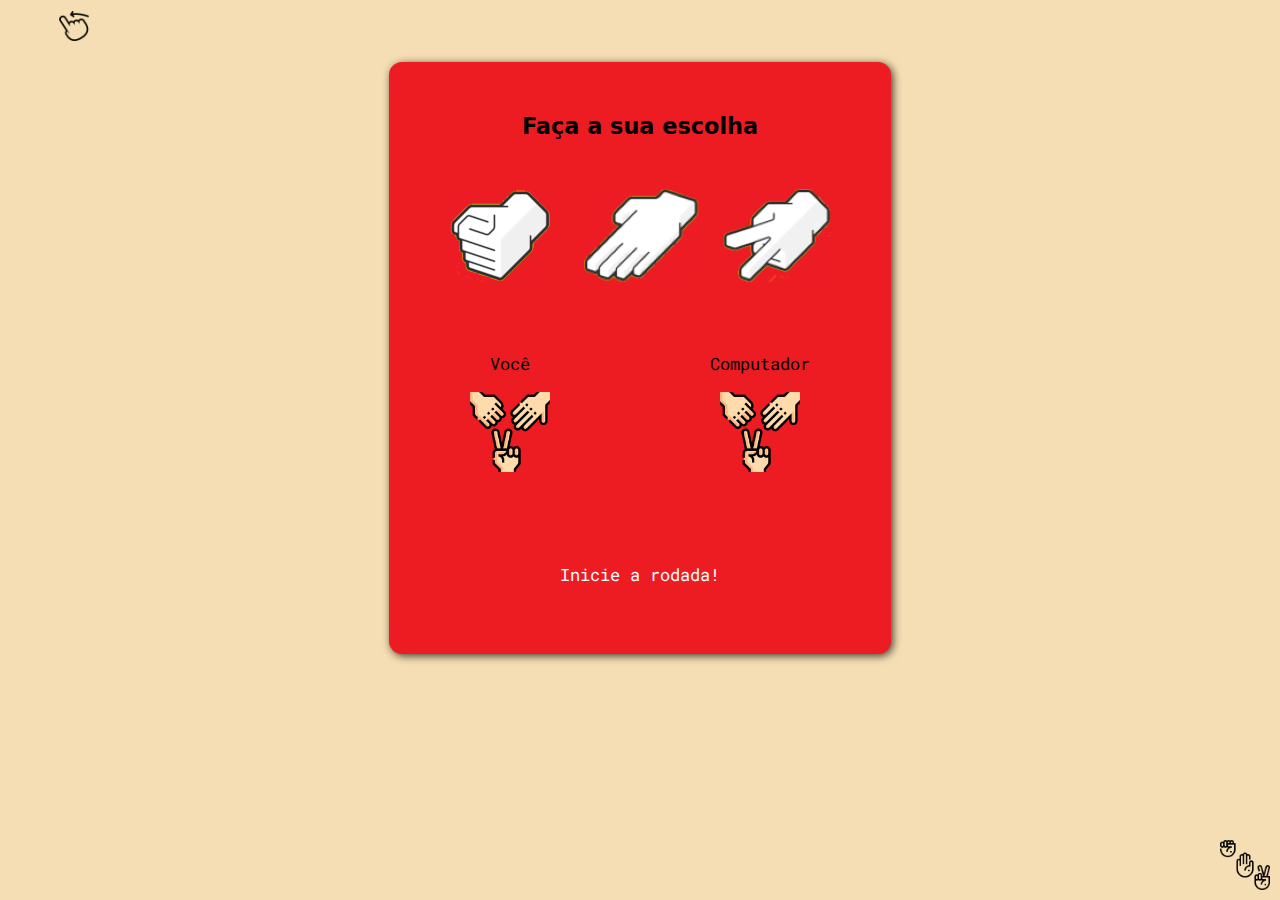
<file: jogo.html>
<!DOCTYPE html>
<html lang="pt-br">
<head>
    <meta charset="UTF-8">
    <meta name="viewport" content="width=device-width, initial-scale=1.0">
    <link rel="shortcut icon" href="favicon_io (2)/favicon.ico" type="image/x-icon">
    <link rel="stylesheet" href="styles/styleJogo.css">
    <script src="jogo.js"></script>
    <title>Jokenpô</title> 
</head>
<body>
    <header>
        <span id="voltar">
            <button id="btnVoltar" onclick="btnVoltar()"><img id="imgVoltar" src="imagens/voltar.png" alt=""></button>
        </span> 
    </header>
    <main>
        <div class="containerJogo">
            <h3 id="escolhaJogo">Faça a sua escolha</h3>
                <span class="botoes">
                    <button id="bPedra" onclick="pedra()"></button>
                    <button id="bPapel" onclick="papel()"></button>
                    <button id="bTesoura" onclick="tesoura()"></button>
                </span>
                <br>
                <div class="jogadas">
                    <div>
                        <p id="jogadas-txt">Você</p>
                        <img id="resposta" src="imagens/fundo.png">
                    </div>
                    <div>
                        <p id="jogadas-txt">Computador</p>
                        <img id="pc" src="imagens/fundo.png">
                    </div>
                </div>
                <div id="ponto">
                    Inicie a rodada!
                </div>
                <div id="placar">
                    <span id="pontoJogador"></span> 
                    <span id="xis"></span> 
                    <span id="pontoComputador"></span>
                </div>
        </div>
        <div class="alert">
            <h3 id="txt-alert">Vamos uma revanche?</h3>
            <span id="placar-final"></span>
            <button id="btn-sim" onclick="revanche()">Sim</button>
            <button id="btn-nao" onclick="semRevanche()">Não</button>
        </div>
    </main>
    <footer>
        <img src="imagens/icon-ppt.png" alt="Icone pedra, papel e tesoura" id="icon-ppt">
    </footer>
</body>
</html>
</file>
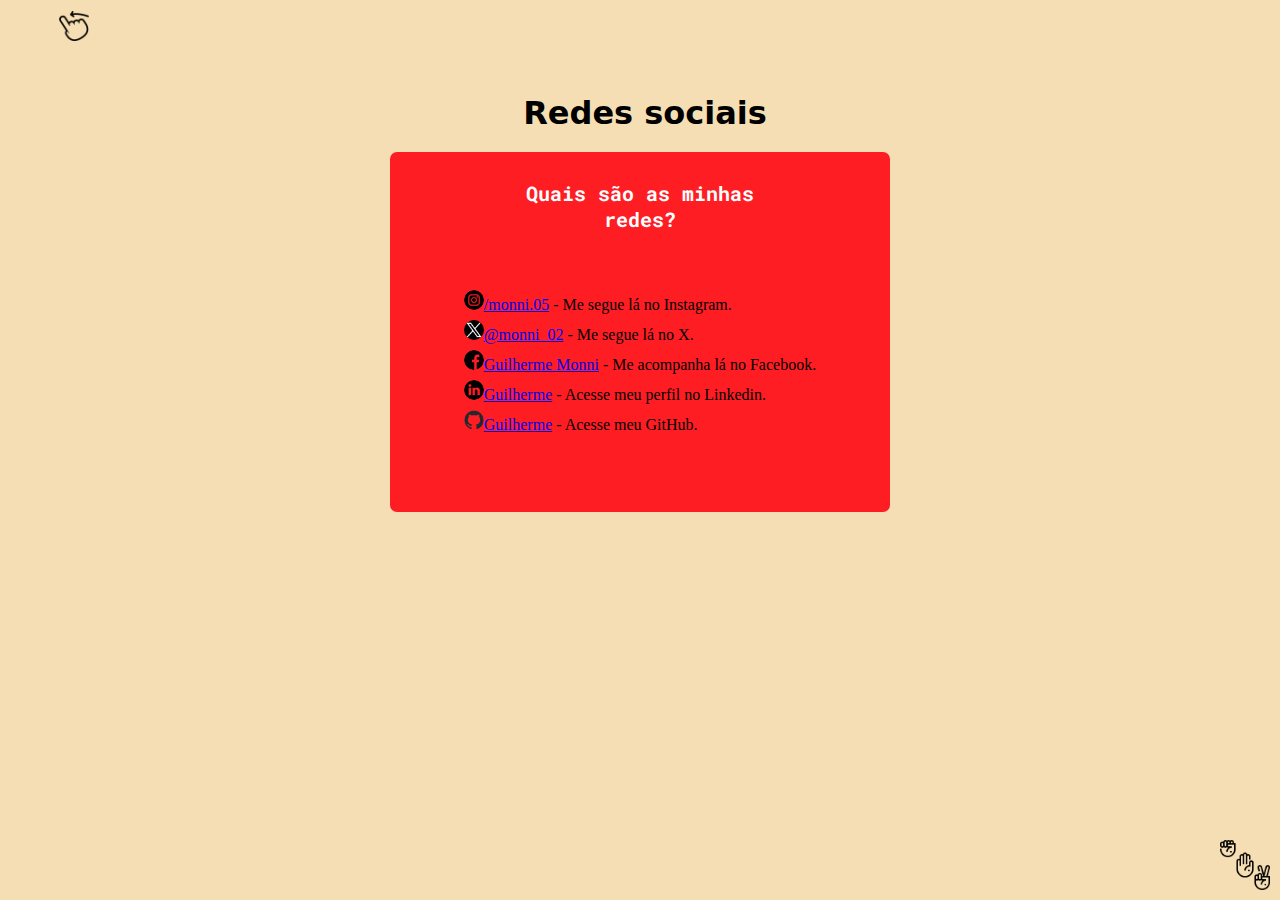
<file: redes.html>
<!DOCTYPE html>
<html lang="pt-BR">
<head>
    <meta charset="UTF-8">
    <meta name="viewport" content="width=device-width, initial-scale=1.0">
    <link rel="shortcut icon" href="favicon_io (2)/favicon.ico" type="image/x-icon">
    <link rel="stylesheet" href="styles/styleRedes.css">
    <script src="jogo.js"></script>
    <title>Jokenpô</title>
</head>
<body>
    <header>
        <span id="voltar">
            <button id="btnVoltar" onclick="btnVoltar()"><img id="imgVoltar" src="imagens/voltar.png" alt=""></button>
        </span>
        <span id="tituloSociais">
            <h1 id="tituloRedes">Redes sociais</h1>
        </span>
    </header>
    <main>
        <div id="menuRedes">
            <div id="subtRed">
                <h2 id="subtRedes">Quais são as minhas redes?</h2>
            </div>
            <div id="lista">
            <ul id="listaRedes">
                <li><img id="imgRedes" src="imagens/instagram.png" alt="Instagram"><a href="https://www.instagram.com/monni.05/" target="_blank" rel="external">/monni.05</a> - Me segue lá no Instagram.
                <li><img id="imgRedes" src="imagens/x.png" alt="twitter"><a href="https://twitter.com/monni_02" target="_blank" rel="external">@monni_02</a> - Me segue lá no X.
                <li><img id="imgRedes" src="imagens/facebook.png" alt="Facebook"><a href="https://www.facebook.com/guilherme.monni.7/" target="_blank" rel="external">Guilherme Monni</a> - Me acompanha lá no Facebook.
                <li><img id="imgRedes" src="imagens/linkedin.png" alt="Linkedin"><a href="https://www.linkedin.com/in/guilherme-monni-a542a9244/" target="_blank" rel="external">Guilherme</a> - Acesse meu perfil no Linkedin.
                <li><img id="imgRedes" src="imagens/github.png" alt="Linkedin"><a href="https://github.com/GuilhermeMonni" target="_blank"rel="external">Guilherme</a> - Acesse meu GitHub.
            </ul>
            </div>
        </div>
    </main>
    <footer>
        <img src="imagens/icon-ppt.png" alt="Icone pedra,papel e tesoura" id="icon-ppt">
    </footer>
</body>
</html>
</file>
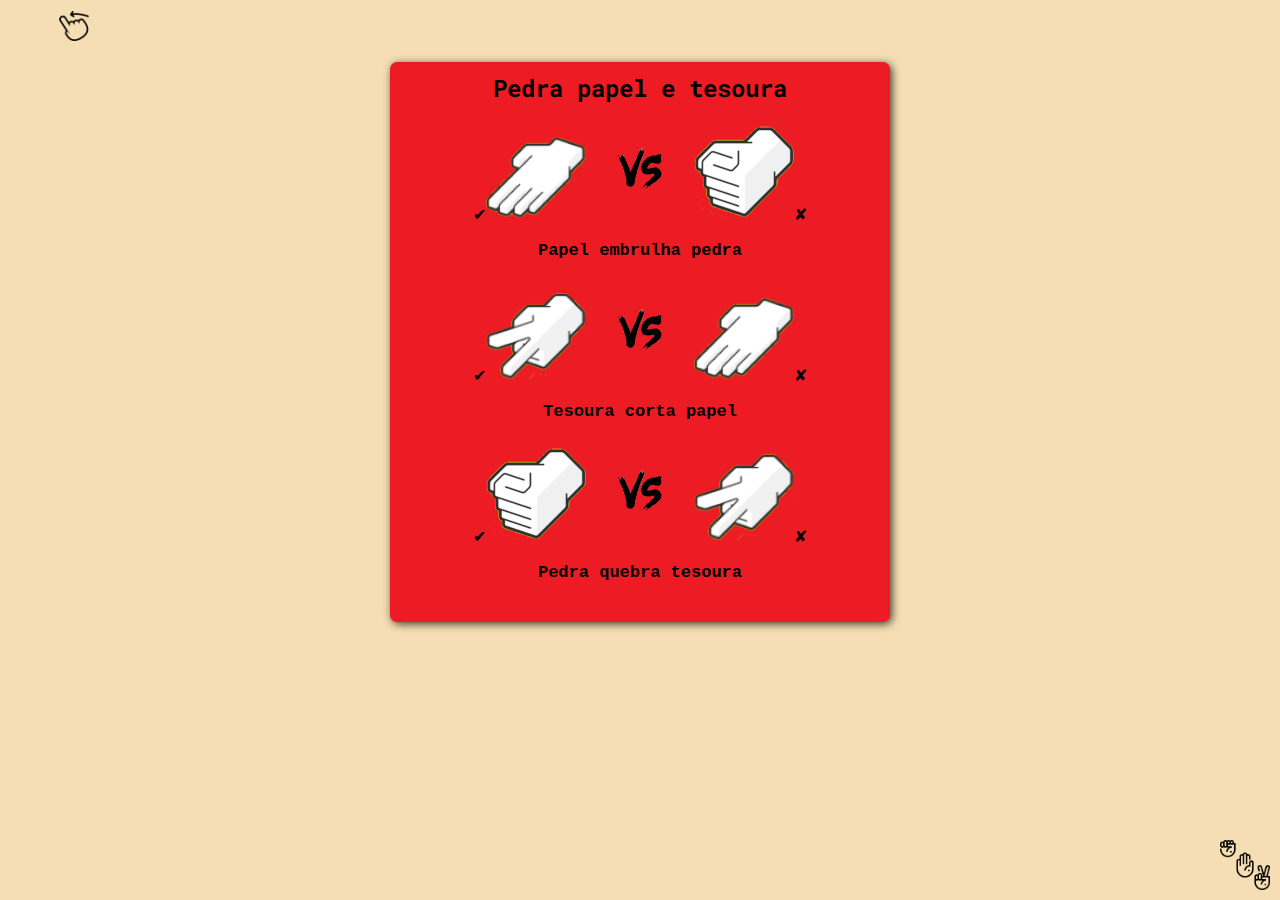
<file: regras.html>
<!DOCTYPE html>
<html lang="pt-BR">
<head>
    <meta charset="UTF-8">
    <meta name="viewport" content="width=device-width, initial-scale=1.0">
    <link rel="shortcut icon" href="favicon_io (2)/favicon.ico" type="image/x-icon">
    <link rel="stylesheet" href="styles/styleRegras.css">
    <script src="jogo.js"></script>
    <title>Jokenpô</title>
</head>
<body>
    <header>
        <span id="voltar">
            <button id="btnVoltar" onclick="btnVoltar()"><img id="imgVoltar" src="imagens/voltar.png" alt=""></button>
        </span>
    </header>
    <main>
        <div id="menuRegras">
            <h1 id="tituloRegras02">Pedra papel e tesoura</h1>
            <div id="pedraXpapel">
                ✔<img id="imgRegras" src="imagens/papel.png" alt="">
                <img id="imgRegras" src="imagens/vs.png" alt="">
                <img id="imgRegras" src="imagens/pedra.png" alt="">✘
                <p id="textoRegras">Papel embrulha pedra</p>
            </div>
            <div id="papelXtesoura">
                ✔<img id="imgRegras"  src="imagens/tesoura.png" alt="">
                <img id="imgRegras"  src="imagens/vs.png" alt="">
                <img id="imgRegras"  src="imagens/papel.png" alt="">✘
                <p id="textoRegras">Tesoura corta papel</p>
            </div>
            <div id="pedraXtesoura">
                ✔<img id="imgRegras"  src="imagens/pedra.png" alt="">
                <img id="imgRegras"  src="imagens/vs.png" alt="">
                <img id="imgRegras"  src="imagens/tesoura.png" alt="">✘
                <p id="textoRegras">Pedra quebra tesoura</p>
            </div>
        </div>
    </main>
    <footer>
        <img src="imagens/icon-ppt.png" alt="Icone pedra, papel e tesoura" id="icon-ppt">
    </footer>
</body>
</html>
</file>
<file: styles/styleJogo.css>
@charset "UTF-8";
@import url('https://fonts.googleapis.com/css2?family= Bebas +Neue & display=swap');
@import url('https://fonts.googleapis.com/css2?family=Micro+5&display=swap');
@import url('https://fonts.googleapis.com/css2?family=Roboto+Mono:ital,wght@0,100..700;1,100..700&display=swap');

body{
    margin: auto;
    text-align: center;
    background-color: wheat;
    overflow: hidden;
}
#voltar{/*div do btn de voltar para a home*/
    width: 30px;                    
    display: inline-block;
    margin-right: 90%;
    padding: 2px;
    background-color: wheat;
}
#btnVoltar{/*botao de voltar para a home*/
    background-color: wheat;        
    border: none;
    height: 50px;
    width: 50px;
}
#btnVoltar:hover{/*botao de voltar para a home*/
    background-color: #ed1c23;
    border-radius: 20px;
}
#imgVoltar{/*imagem do botão de voltar*/
    height: 30px;
    width: 30px;
}
h3#escolhaJogo{/*escolha jogador*/
    margin: 50px auto;
    font-family: 'Honk', system-ui;
    font-weight: 600;
    font-size: 1.4em;
}
.containerJogo{/*conteúdo principal da pág do jogo*/
    margin: 8px auto;
    text-align: center;                     
    padding: 1px;
    background-color: #ed1c23;
    height: 590px;
    min-width: 150px;
    max-width: 500px;
    border-radius: 13px;
    box-shadow: 2px 2px 8px rgba(0, 0, 0, 0.736);
}
#bPedra{/*botão de escolher pedra*/
    background-image: url("../imagens/pedra.png");
    background-color: #ED1C24;
    height: 93px;
    width: 100px;
    border: beige;
    cursor: pointer;
    margin-right: 30px;
}
#bPapel{/*botão de escolher papel*/
    background-image: url(../imagens/papel.png);
    background-color: #ED1C24;
    height: 93px;
    width: 115px;
    border: beige;
    cursor: pointer;
    margin-right: 10px;
}
#bTesoura{/*botão de escolher tesoura*/
    background-image: url(../imagens/tesoura.png);
    background-color: #ED1C24;
    height: 93px;
    width: 108px;
    border: beige;
    cursor: pointer;
    margin-left: 10px;
}
#bPedra:hover, #bPapel:hover, #bTesoura:hover{/*botão de escolher tesoura*/
    box-shadow: 1px 1px 10px 4px rgba(0, 0, 0, 0.169);
    transform: scale(1.02);
    background-color: #ff000000;
    border-radius: 10px;
}
.jogadas{
    display: flex;
    margin: 50px auto;
    flex-direction: row;
    justify-content: space-around;
}
#resposta, #pc{/*escolha do pc*/
    height: 80px;
}
#ponto{/*resposta de quem pontuou*/
    margin: 80px auto 20px auto;
    padding: 7px 20px 14px 20px;
    font-family: "Roboto Mono", monospace;
    text-align: center;
    font-size: 17px;
    color: white;
    height: 14px;
    width: 400px;
}
#pontoJogador, #pontoComputador{/*placar*/
    margin: 10px auto;
    padding: 10px;
    font-family: cursive;
}
#jogadas-txt{/*texto das jogadas*/
    font-family: "Roboto Mono", monospace;
    font-size: 17px;
}
#placar{
    width: 100px;
    margin: auto;
    text-align: center;
    border-radius: 20px;
    font-family: "Micro 5", sans-serif;
    font-size: normal;
    font-weight: 400;
    font-size: 1.3em;
}
footer #icon-ppt{
    width: 50px;
    position: fixed;
    right: 10px;
    bottom: 10px;
}
.alert{
    display: none;
    margin: 10px auto;
    background-color: #ED1C24;
    border-radius: 10px;
    box-shadow: 1px 1px 1px 1000px rgba(0, 0, 0, 0.329);
    width: 350px;
    height: 200px;
    padding: 20px;
    position: absolute;
    top: 200px;
    left: 50%;
    -ms-transform: translate(-50%, -50%);
    transform: translate(-50%, -50%);
    font-family: cursive;
    font-size: 1.1em;
}
#btn-sim{
    margin: 20px auto;
    background-color: rgb(57, 181, 57);
    color: white;
    border: 1px solid rgba(0, 0, 0, 0.242);
    border-radius: 20px;
    margin-right: 50px;
    width: 80px;
    height: 40px;
    font-family: 'Franklin Gothic Medium', 'Arial Narrow', Arial, sans-serif;
    font-size: 0.9em;
}
#btn-nao{
    margin: 20px auto;
    background-color: rgb(104, 0, 0);
    color: white;
    border: 1px solid rgba(0, 0, 0, 0.242);
    border-radius: 20px;
    width: 80px;
    height: 40px;
    font-family: 'Franklin Gothic Medium', 'Arial Narrow', Arial, sans-serif;
    font-size: 0.9em;
}
#btn-nao:hover, #btn-sim:hover{
    scale: 1.03;
}
#placar-final{
    position: absolute;
    bottom: 0px;
    left: 50%;
    -ms-transform: translate(-50%, -50%);
    transform: translate(-50%, -50%);
    font-family: "Micro 5", sans-serif;
    font-size: normal;
    font-weight: 400;
    font-size: 2em;
}

@media (max-width: 700px) {
    body {
        overflow: hidden;
        margin: auto;
        text-align: center;
    }
    .containerJogo {
        /*conteúdo principal da pág home*/
        margin: 20px auto;
        margin-bottom: 0px;
        text-align: center;
        height: 600px;
        width: 95%;
        border-radius: 7px;
        box-shadow: 1px 1px 5px 8px rgba(0, 0, 0, 0.037);
    }
    #ponto {/*resposta de quem pontuou*/
        margin-top: 20px;
        margin-left: -10px;
        display: flex;
        justify-content: center;
        font-family: "Roboto Mono", monospace;
        text-align: center;
        font-size: 17px;
        color: white;
        height: 14px;
        width: 100%;
    }
    footer #icon-ppt{
        width: 50px;
        position: fixed;
        left: 20px;
        bottom: 60px;
    }
}
</file>
<file: styles/styleRedes.css>
@charset "UTF-8";
@import url('https://fonts.googleapis.com/css2?family=Roboto+Mono:ital,wght@0,100..700;1,100..700&display=swap');

body{
    margin: auto;
    text-align: center;
    background-color: wheat;
}
#menuRedes{/*conteúdo principal da pág redes*/
    margin: 20px auto;
    text-align: center;                     
    background-color: #ff1d24;
    height: 360px;
    min-width: 300px;
    max-width: 500px;
    border-radius: 7px;
}
#tituloRedes{/*titulo redes*/
    text-align: center;             
    font-family: 'Honk', system-ui;
    font-weight: bolder;
    font-size: 2em;
    display: inline-block;
    margin: 40px auto auto 10px;
}
#voltar{/*div do btn de voltar para a home*/
    width: 30px;                    
    display: inline-block;
    margin-right: 90%;
    padding: 2px;
    background-color: wheat;
}
#btnVoltar{/*botao de voltar para a home*/
    background-color: wheat;        
    border: none;
    height: 50px;
    width: 50px;
}
#btnVoltar:hover{/*botao de voltar para a home*/
    background-color: #ed1c23;
    border-radius: 20px;
}
#imgVoltar{/*imagem do botão de voltar*/
    height: 30px;
    width: 30px;
}
#subtRed{/* div subtitulo da pág de redes*/
    padding: 10px;
}
#subtRedes{/*subtitulo da pág de redes*/
    margin: 10px auto 20px auto;
    text-align: center;                 
    padding: 8px;
    font-family: "Roboto Mono", monospace;
    font-size: 20px;
    color: white;
    border-radius: 20px;
    width: 300px;
}
#listaRedes{/*lista da pág de redes*/
    text-align: left;
    list-style: none;
    line-height: 30px;
    display: inline-block;
    margin: 10px auto;
    padding: 10px;
}
#imgRedes{/*imagens da pág de redes*/
    margin: auto;
    border-radius: 100%;
    height: 20px;
    width: 20px;
}
#icon-ppt{
    width: 50px;
    position: fixed;
    right: 10px;
    bottom: 10px;
}

@media (max-width: 700px) {
    body {
        overflow: hidden;
        margin: auto;
        text-align: center;
      }
    #tituloRedes {
        /*titulo home*/
        text-align: center;
        font-family: 'Honk', system-ui;
        font-size: 2.2em;
        margin: 40px auto;
    }
    #menuRedes {
        /*conteúdo principal da pág home*/
        margin: 30px auto;
        text-align: center;
        height: 400px;
        width: 90%;
        border-radius: 7px;
        box-shadow: 1px 1px 5px 8px rgba(0, 0, 0, 0.037);
    }
}
</file>
<file: styles/styleRegras.css>
@charset "UTF-8";
@import url('https://fonts.googleapis.com/css2?family= Bebas +Neue & display=swap');
@import url('https://fonts.googleapis.com/css2?family=Roboto+Mono:ital,wght@0,100..700;1,100..700&display=swap');

body{
    margin: auto;
    text-align: center;
    background-color: wheat;
}
#menuRegras{/*menu da pág de regras*/
    margin: 8px auto;
    text-align: center;
    background-color: #ED1C24;
    height: 560px;
    min-width: 150px;
    max-width: 500px;
    border-radius: 7px;
    box-shadow: 2px 2px 8px rgba(0, 0, 0, 0.736);
}
#voltar{/*div do btn de voltar para a home*/
    width: 30px;                    
    display: inline-block;
    margin-right: 90%;
    padding: 2px;
    background-color: wheat;
}
#btnVoltar{/*botao de voltar para a home*/
    background-color: wheat;        
    border: none;
    height: 50px;
    width: 50px;
}
#btnVoltar:hover{/*botao de voltar para a home*/
    background-color: #ed1c23;
    border-radius: 20px;
}
#imgVoltar{/*imagem do botão de voltar*/
    height: 30px;
    width: 30px;
}
#tituloRegras02{/*titulo 02 da pág de regras*/
    margin: auto auto 2px auto;
    padding: 10px;
    font-family: "Roboto Mono", monospace;
    color: black;
    border-radius: 20px;
    font-size: 1.5em;
}
#imgRegras{/*imagens da pág de regras*/
    margin: 2px auto;
    width: 100px;
}
#textoRegras{/*texto das regras*/
    font-family: 'Courier New', Courier, monospace;
    font-size: 17px;
    font-weight: bold;
}
#icon-ppt{
    width: 50px;
    position: fixed;
    right: 10px;
    bottom: 10px;
}

@media (max-width: 700px) {
    body {
        overflow: hidden;
        margin: auto;
        text-align: center;
    }
    #menuRegras {
        /*conteúdo principal da pág home*/
        margin: 20px auto;
        text-align: center;
        padding: 20px;
        height: 580px;
        width: 80%;
        border-radius: 7px;
        box-shadow: 1px 1px 5px 8px rgba(0, 0, 0, 0.037);
    }
}
</file>
